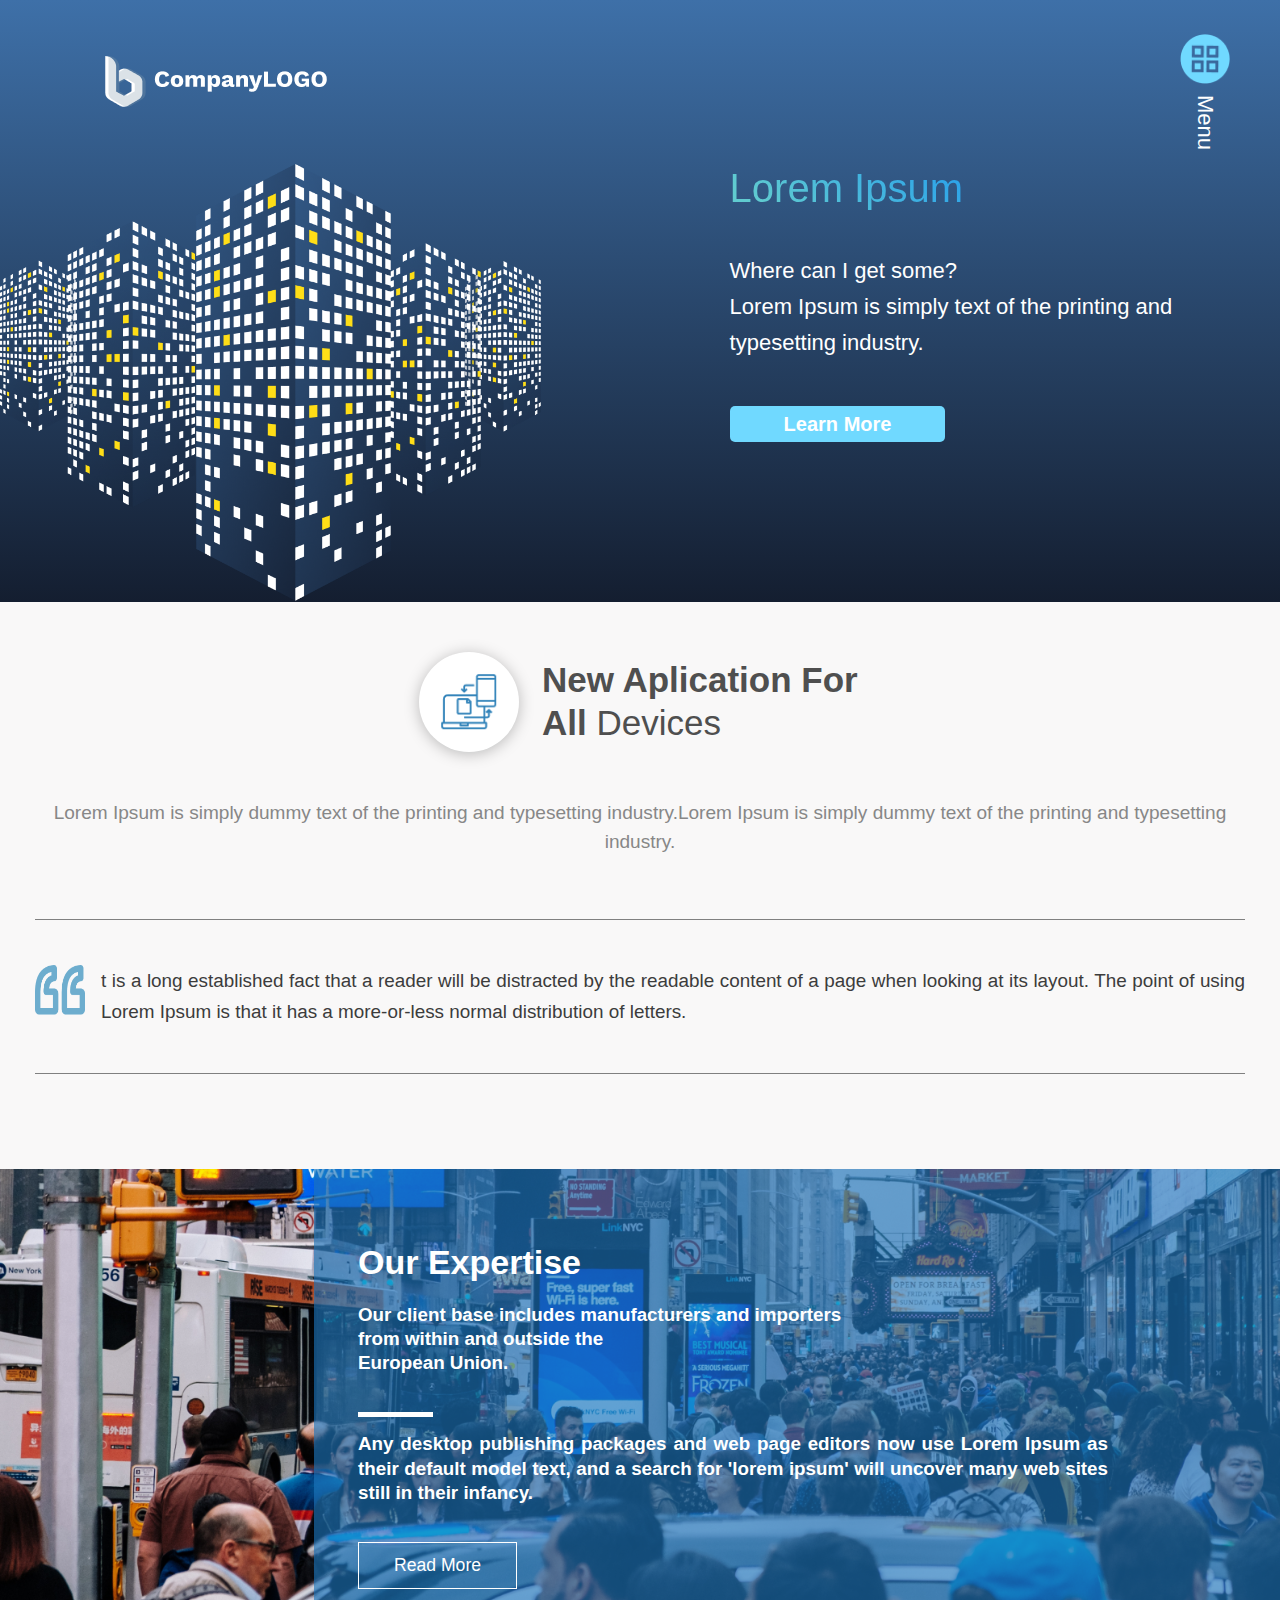
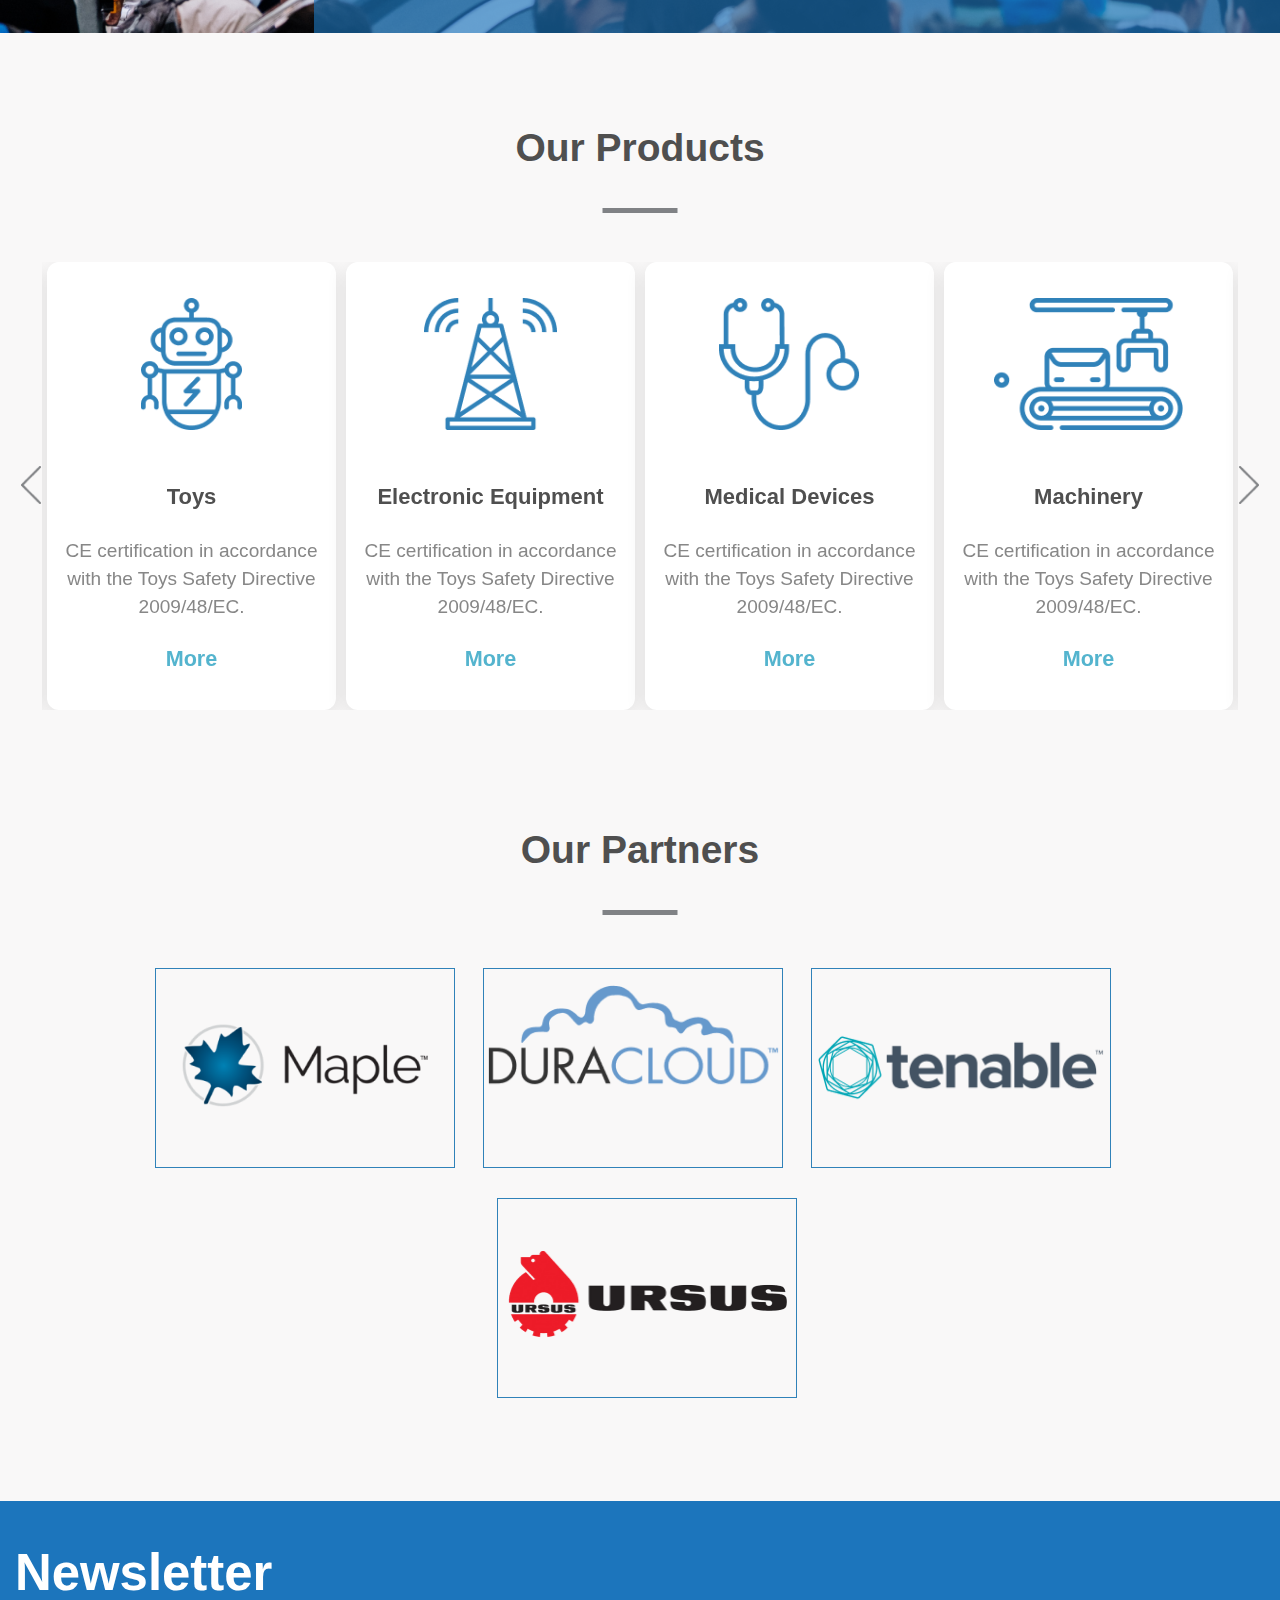
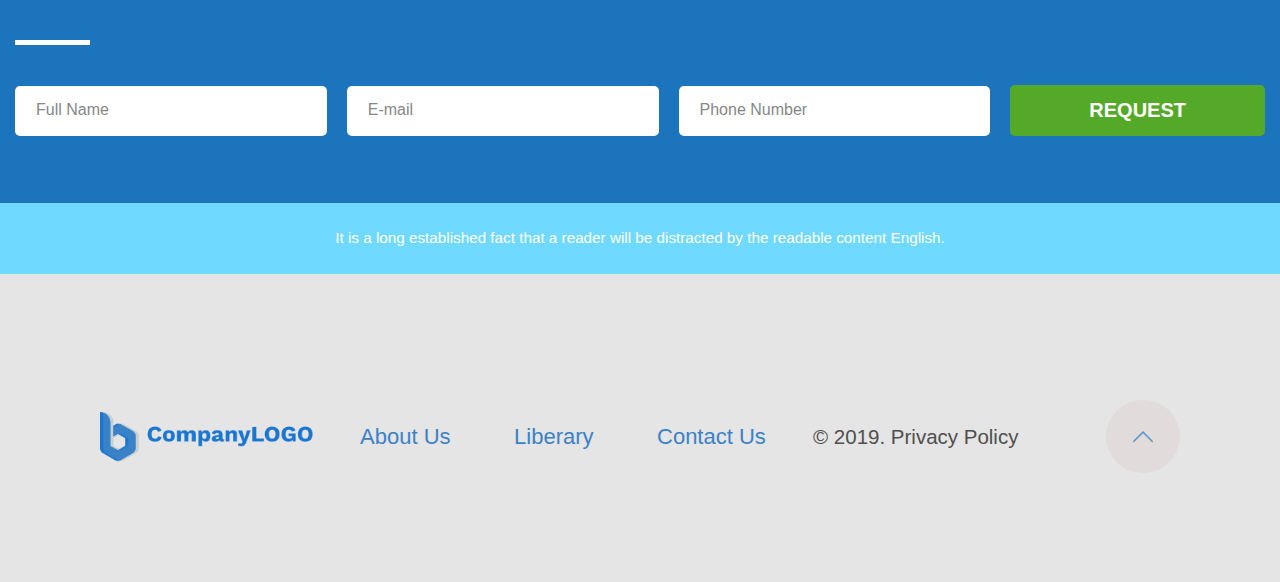
<file: index.html>
<!DOCTYPE html>
<html lang="en">

<head>
    <meta charset="UTF-8">
    <meta name="viewport" content="width=device-width, initial-scale=1.0">
    <link rel="stylesheet" href="css/style.css">
    <title>Website</title>
</head>

<body>
    <div class="wrapper">
        <section class="header" id="top">
            <div class="header__block">
                <div class="header__top">
                    <div class="header__logo">
                        <a href="#" class="header__link">
                            <img src="images/header_logo.png" class="large" alt="logo">
                            <img src="images/header_logo_small.png" class="small" alt="logo">
                        </a>
                    </div>
                    <div class="header__menu">
                        <a href="#" class="menu__btn">
                            <img src="images/menu_btn.png" alt="menu">
                        </a>
                        <p>Menu</p>
                    </div>

                </div>
                <div class="header__main">
                    <div class="header__info">
                        <p class="header__title">Lorem Ipsum</p>
                        <p class="header__text">Where can I get some?</p>
                        <p class="header__text header__text--last">Lorem Ipsum is simply text of the printing and
                            typesetting industry.</p>
                        <a class="header__btn" href="">Learn More</a>
                    </div>
                </div>
            </div>
            <div class="menu__wrap">
                <div class="menu__close">
                    <a href="" class="menu__btn--close">
                        <img src="images/menu_close_btn.png" alt="menu">
                    </a>
                    <p>Close</p>
                </div>
                <div class="menu__content">
                    <nav class="menu">
                        <ul>
                            <li><a href="">About Us</a></li>
                            <li><a href="">Liberary</a></li>
                            <li><a href="">Contact Us</a></li>
                        </ul>
                    </nav>
                    <div class="line"></div>
                    <div class="menu__logo">
                        <a href="#">
                            <img src="images/header_logo.png" alt="logo">
                        </a>
                    </div>
                </div>
            </div>
        </section>

        <section class="app">
            <div class="container">
                <div class="app__block">
                    <div class="app__info">
                        <div class="app__title">
                            <div class="app__img"><img src="images/app.png" alt="app"></div>
                            <p>New Aplication For All <span>Devices</span></p>
                        </div>
                        <p class="app__text">Lorem Ipsum is simply dummy text of the printing and typesetting
                            industry.Lorem Ipsum is simply dummy text of the printing and typesetting industry.</p>
                        <div class="app__quotes">
                            <img src="images/quotes.png" alt="">
                            <p>t is a long established fact that a reader will be distracted by the readable content of
                                a page when looking at its layout. The point of using Lorem Ipsum is that it has a
                                more-or-less normal distribution of letters.</p>
                        </div>
                    </div>
                    <div class="app__phone">
                        <div class="phone__back">
                            <img src="images/phone_back.png" alt="phone">
                            <img src="images/phone_logo.png" class="logo" alt="logo">
                        </div>
                        <div class="phone__front">
                            <img src="images/phone_front.png" alt="phone">
                        </div>
                    </div>
                </div>
            </div>
        </section>

        <section class="expertise">
            <div class="expertise__block">
                <h4 class="expertise__title">Our Expertise</h4>
                <p class="expertise__text ">Our client base includes manufacturers and importers <span>from within
                        and
                        outside the</span>
                    <span>European Union.</span></p>
                <p class="expertise__text expertise__text--line">Any desktop publishing packages and web page
                    editors
                    now use Lorem Ipsum as their default model text, and a search for 'lorem ipsum' will uncover
                    many
                    web sites still in their infancy.</p>
                <a class="expertise__btn" href="">Read More</a>
            </div>
        </section>

        <section class="products">
            <div class="container">
                <div class="products__block">
                    <h3 class="products__title title">Our Products</h3>
                    <div class="slider">
                        <div class="slider__item">
                            <div class="slider__img">
                                <img src="images/products/toys.png" alt="toys">
                            </div>
                            <div class="slider__title">Toys</div>
                            <div class="slider__text">CE certification in accordance with the Toys Safety Directive
                                2009/48/EC.</div>
                            <a href="#" class="slider__link">More</a>
                        </div>
                        <div class="slider__item">
                            <div class="slider__img">
                                <img src="images/products/equipment.png" alt="toys">
                            </div>
                            <div class="slider__title">Electronic Equipment </div>
                            <div class="slider__text">CE certification in accordance with the Toys Safety Directive
                                2009/48/EC.</div>
                            <a href="#" class="slider__link">More</a>
                        </div>
                        <div class="slider__item">
                            <div class="slider__img">
                                <img src="images/products/medical.png" alt="toys">
                            </div>
                            <div class="slider__title">Medical Devices</div>
                            <div class="slider__text">CE certification in accordance with the Toys Safety Directive
                                2009/48/EC.</div>
                            <a href="#" class="slider__link">More</a>
                        </div>
                        <div class="slider__item">
                            <div class="slider__img">
                                <img src="images/products/machinery.png" alt="toys">
                            </div>
                            <div class="slider__title">Machinery </div>
                            <div class="slider__text">CE certification in accordance with the Toys Safety Directive
                                2009/48/EC.</div>
                            <a href="#" class="slider__link">More</a>
                        </div>
                        <div class="slider__item">
                            <div class="slider__img">
                                <img src="images/products/toys.png" alt="toys">
                            </div>
                            <div class="slider__title">Toys</div>
                            <div class="slider__text">CE certification in accordance with the Toys Safety Directive
                                2009/48/EC.</div>
                            <a href="#" class="slider__link">More</a>
                        </div>
                        <div class="slider__item">
                            <div class="slider__img">
                                <img src="images/products/toys.png" alt="toys">
                            </div>
                            <div class="slider__title">Toys</div>
                            <div class="slider__text">CE certification in accordance with the Toys Safety Directive
                                2009/48/EC.</div>
                            <a href="#" class="slider__link">More</a>
                        </div>
                        <div class="slider__item">
                            <div class="slider__img">
                                <img src="images/products/toys.png" alt="toys">
                            </div>
                            <div class="slider__title">Toys</div>
                            <div class="slider__text">CE certification in accordance with the Toys Safety Directive
                                2009/48/EC.</div>
                            <a href="#" class="slider__link">More</a>
                        </div>
                        <div class="slider__item">
                            <div class="slider__img">
                                <img src="images/products/toys.png" alt="toys">
                            </div>
                            <div class="slider__title">Toys</div>
                            <div class="slider__text">CE certification in accordance with the Toys Safety Directive
                                2009/48/EC.</div>
                            <a href="#" class="slider__link">More</a>
                        </div>
                    </div>
                </div>
            </div>
        </section>

        <section class="partners">
            <div class="container">
                <div class="partners__block">
                    <div class="partners__title title">Our Partners</div>
                    <div class="partners__items">
                        <div class="partners__item">
                            <img src="images/partners/Maple_logo_Icon.png" alt="maple">
                        </div>
                        <div class="partners__item partners__item--dura">
                            <img src="images/partners/duracloud_logo_12in.png" alt="dura">
                        </div>
                        <div class="partners__item">
                            <img src="images/partners/TenableLogo.png" alt="tenable">
                        </div>
                        <div class="partners__item">
                            <img src="images/partners/Ursus-logos.png" alt="ursus">
                        </div>
                    </div>
                </div>
            </div>
        </section>

        <section class="newsletter">
            <div class="newsletter__top">
                <div class="container">
                    <div class="newsletter__block">
                        <h3 class="newsletter__title">Newsletter</h3>
                        <form action="">
                            <div class="newsletter__form">
                                <input type="text" name="" id="" placeholder="Full Name">
                                <input type="email" name="" id="" placeholder="E-mail">
                                <input type="number" name="" id="" placeholder="Phone Number">
                                <button type="submit">REQUEST</button>
                            </div>
                        </form>
                    </div>

                </div>
            </div>
            <div class="newsletter__bottom">
                <div class="container">
                    <p>It is a long established fact that a reader will be distracted by the readable content English.</p>
                </div>
            </div>
        </section>
        
        <footer class="footer">
            <div class="footer__block">
                <div class="footer__logo">
                    <img src="images/footer_logo.png" alt="flogo">
                </div>
                <div class="footer__menu">
                    <ul>
                        <li><a href="#">About Us</a></li>
                        <li><a href="#">Liberary</a></li>
                        <li><a href="#">Contact Us</a></li>
                    </ul>
                </div>
                <div class="footer__privacy">
                    <p>© 2019. Privacy Policy</p>
                    <div class="footer__btn">
                        <a href="#top">
                            <img src="images/arrow_top.png" alt="arrow">
                        </a>
                    </div>
                </div>
            </div>
        </footer>
    </div>

    <script src="https://code.jquery.com/jquery-3.5.1.min.js"></script>
    <script src="js/slick.min.js"></script>
    <script src="js/script.js"></script>
</body>

</html>
</file>
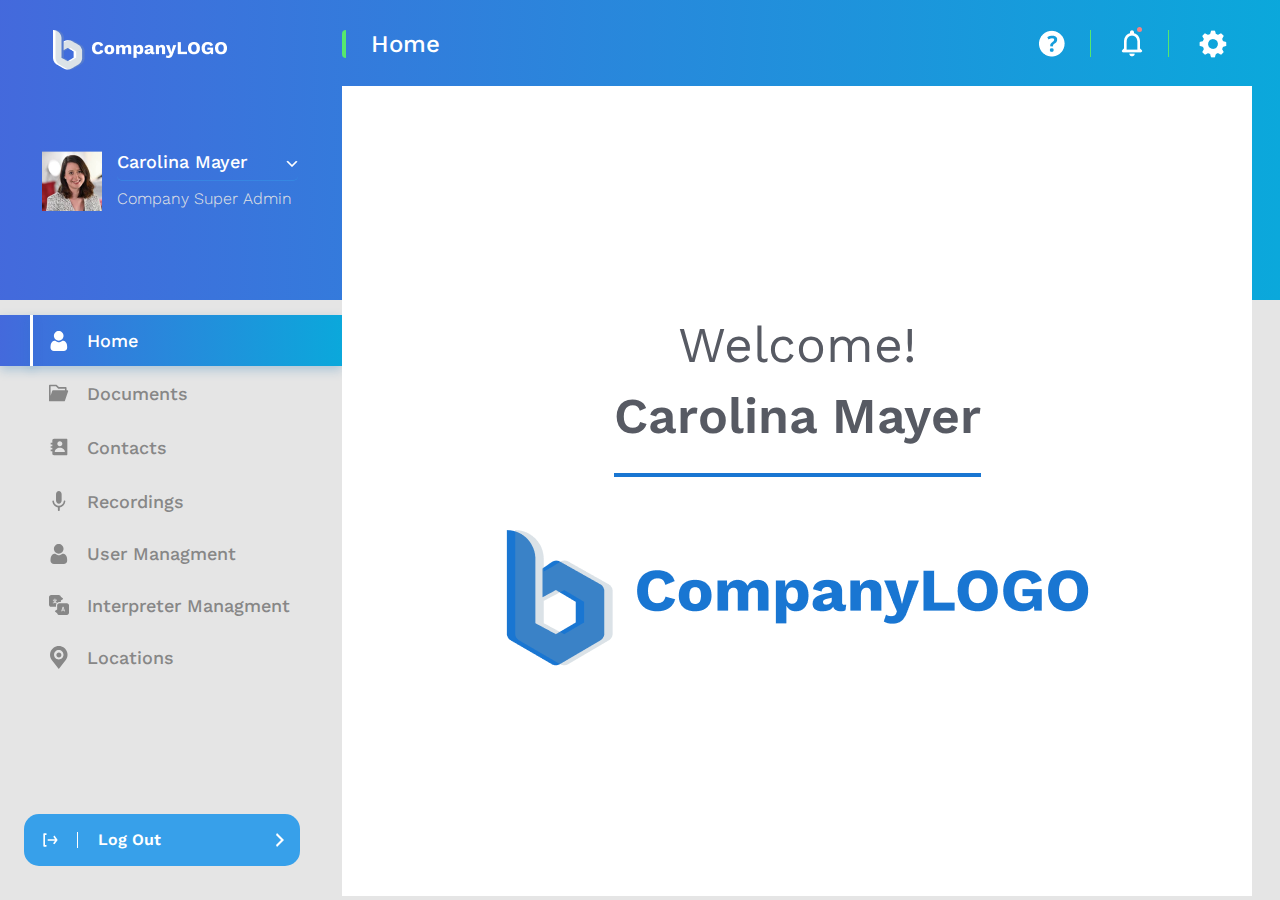
<file: dashboard.html>
<!DOCTYPE html>
<html lang="en">

<head>
    <meta charset="UTF-8">
    <meta name="viewport" content="width=device-width, initial-scale=1.0">
    <link rel="stylesheet" href="css/dashboard.css">
    <title>Dashboard</title>
</head>

<body>
    <div class="wrapper">
        <aside>
            <div class="logo">
                <a href="#" class="logo__link">
                    <img src="images/dashboardImages/logo_mini.png" alt="logo">
                </a>
            </div>
            <div class="user__info">
                <img src="images/dashboardImages/admin.png" alt="">
                <div class="info__item">
                    <div class="info__name">
                        <p>Carolina Mayer</p>
                    </div>
                    <div class="company__name">
                        <p>Company Super Admin</p>
                    </div>
                </div>
            </div>
            <div class="menu">
                <ul>
                    <li class="menu__item menu__item--active">
                        <a href="#">
                            <svg width="17" height="20" viewBox="0 0 17 20" fill="none"
                                xmlns="http://www.w3.org/2000/svg">
                                <path
                                    d="M8.21759 9.63406C9.54114 9.63406 10.6872 9.15936 11.6237 8.22278C12.5601 7.28635 13.0348 6.14057 13.0348 4.81688C13.0348 3.49364 12.5601 2.34771 11.6235 1.41097C10.6869 0.474699 9.54099 0 8.21759 0C6.89389 0 5.74811 0.474699 4.81168 1.41113C3.87524 2.34756 3.40039 3.49349 3.40039 4.81688C3.40039 6.14057 3.87524 7.2865 4.81183 8.22293C5.74841 9.1592 6.89435 9.63406 8.21759 9.63406Z"
                                    fill="#878787" />
                                <path
                                    d="M16.6457 15.379C16.6187 14.9893 16.564 14.5642 16.4836 14.1152C16.4024 13.663 16.2979 13.2354 16.1728 12.8447C16.0435 12.4408 15.8678 12.0419 15.6505 11.6597C15.425 11.2629 15.1601 10.9175 14.8628 10.6332C14.552 10.3358 14.1714 10.0967 13.7314 9.9223C13.2928 9.74881 12.8069 9.66092 12.287 9.66092C12.0828 9.66092 11.8854 9.74469 11.5041 9.99295C11.2694 10.146 10.9949 10.323 10.6885 10.5188C10.4265 10.6857 10.0716 10.8421 9.63318 10.9837C9.20547 11.1221 8.77121 11.1923 8.34259 11.1923C7.91397 11.1923 7.47986 11.1221 7.0517 10.9837C6.61377 10.8422 6.25885 10.6858 5.99716 10.5189C5.69366 10.325 5.41901 10.148 5.18082 9.9928C4.79996 9.74454 4.60236 9.66077 4.39819 9.66077C3.87817 9.66077 3.39233 9.74881 2.95395 9.92245C2.51419 10.0966 2.13348 10.3357 1.82236 10.6334C1.52527 10.9178 1.26022 11.2631 1.035 11.6597C0.817871 12.0419 0.64209 12.4406 0.512695 12.8448C0.387726 13.2356 0.283203 13.663 0.202026 14.1152C0.121613 14.5635 0.0669861 14.9888 0.039978 15.3794C0.0134277 15.7621 0 16.1593 0 16.5605C0 17.6045 0.331879 18.4496 0.986328 19.073C1.63269 19.688 2.48795 20.0001 3.52798 20.0001H13.1581C14.1982 20.0001 15.0531 19.6882 15.6996 19.073C16.3542 18.4501 16.6861 17.6048 16.6861 16.5603C16.6859 16.1573 16.6724 15.7598 16.6457 15.379Z"
                                    fill="#878787" />
                            </svg> Home
                        </a>
                    </li>
                    <li class="menu__item">
                        <a href="#">
                            <svg width="24" height="24" viewBox="0 0 24 24" fill="none"
                                xmlns="http://www.w3.org/2000/svg">
                                <mask id="mask0" mask-type="alpha" maskUnits="userSpaceOnUse" x="0" y="0" width="24"
                                    height="24">
                                    <rect width="24" height="24" fill="#C4C4C4" />
                                </mask>
                                <g mask="url(#mask0)">
                                    <path
                                        d="M22.041 8.66657H21.0827V5.80946C21.0827 5.28348 20.6537 4.85711 20.1244 4.85711H11.8968L9.30259 2.27893C9.12286 2.10031 8.87913 2 8.62498 2H0.958727C0.429484 2 0.000456932 2.42638 0.000456932 2.95235V21.0209C-0.000800817 21.063 0.000501852 21.1048 0.00481413 21.146C0.00683551 21.165 0.00944085 21.1843 0.0125852 21.2031C0.0667583 21.5723 0.311256 21.8236 0.609387 21.9349C0.614014 21.9367 0.61873 21.9384 0.623402 21.9401C0.635081 21.9443 0.646625 21.9486 0.658439 21.9523C0.704931 21.9675 0.753175 21.979 0.802856 21.987C0.802856 21.987 0.806719 21.9876 0.808695 21.9879C0.828954 21.991 0.849482 21.9935 0.870235 21.9954C0.878276 21.9962 0.886271 21.997 0.894312 21.9976C0.900107 21.998 0.905991 21.9981 0.911786 21.9984C0.938109 21.9998 0.964431 22.0003 0.990754 21.9998H18.2079C18.6203 21.9998 18.9865 21.7375 19.117 21.3486L22.9501 9.92017C23.1569 9.30339 22.695 8.66657 22.041 8.66657ZM8.22806 3.90471L10.8223 6.48289C11.002 6.6615 11.2457 6.76181 11.4999 6.76181H19.1662V8.66657H11.979H4.7919C4.3794 8.66657 4.01321 8.92888 3.88277 9.31776L1.917 15.1786V3.90471H8.22806Z"
                                        fill="#878787" />
                                </g>
                            </svg> Documents
                        </a>
                    </li>
                    <li class="menu__item">
                        <a href="#">
                            <svg width="24" height="24" viewBox="0 0 24 24" fill="none"
                                xmlns="http://www.w3.org/2000/svg">
                                <mask id="mask0" mask-type="alpha" maskUnits="userSpaceOnUse" x="0" y="0" width="24"
                                    height="24">
                                    <rect width="24" height="24" fill="#C4C4C4" />
                                </mask>
                                <g mask="url(#mask0)">
                                    <path
                                        d="M21 2H6C5.46957 2 4.96086 2.21071 4.58579 2.58579C4.21071 2.96086 4 3.46957 4 4V7H2V9H4V11H2V13H4V15H2V17H4V20C4 20.5304 4.21071 21.0391 4.58579 21.4142C4.96086 21.7893 5.46957 22 6 22H21C21.2652 22 21.5196 21.8946 21.7071 21.7071C21.8946 21.5196 22 21.2652 22 21V3C22 2.73478 21.8946 2.48043 21.7071 2.29289C21.5196 2.10536 21.2652 2 21 2ZM13 4.999C14.648 4.999 16 6.35 16 7.999C15.9971 8.79385 15.6801 9.55533 15.1182 10.1175C14.5562 10.6796 13.7948 10.9968 13 11C11.353 11 10 9.647 10 7.999C10 6.35 11.353 4.999 13 4.999ZM19 18H7V17.25C7 15.031 9.705 12.75 13 12.75C16.295 12.75 19 15.031 19 17.25V18Z"
                                        fill="#878787" />
                                </g>
                            </svg> Contacts
                        </a>
                    </li>
                    <li class="menu__item">
                        <a href="#">
                            <svg width="24" height="24" viewBox="0 0 24 24" fill="none"
                                xmlns="http://www.w3.org/2000/svg">
                                <mask id="mask0" mask-type="alpha" maskUnits="userSpaceOnUse" x="0" y="0" width="24"
                                    height="24">
                                    <rect width="24" height="24" fill="#C4C4C4" />
                                </mask>
                                <g mask="url(#mask0)">
                                    <path
                                        d="M11.8003 15.1579C13.6666 15.1579 15.1619 13.4653 15.1619 11.3684L15.1731 3.78947C15.1731 1.69263 13.6666 0 11.8003 0C9.93396 0 8.42741 1.69263 8.42741 3.78947V11.3684C8.42741 13.4653 9.93396 15.1579 11.8003 15.1579ZM18.6359 11.3684C18.1637 11.3684 17.7702 11.7474 17.7028 12.2653C17.2868 15.5621 14.6447 17.8105 11.8003 17.8105C8.95583 17.8105 6.31375 15.5747 5.89776 12.2653C5.86313 12.0152 5.75002 11.7874 5.57887 11.6229C5.40772 11.4584 5.18983 11.3681 4.9646 11.3684C4.37998 11.3684 3.93026 11.9495 4.00896 12.5937C4.52613 16.3453 7.33685 19.2884 10.676 19.8568V22.7368C10.676 23.4316 11.1819 24 11.8003 24C12.4186 24 12.9246 23.4316 12.9246 22.7368V19.8568C16.2525 19.3137 19.0744 16.3453 19.5916 12.5937C19.6097 12.4408 19.5985 12.2853 19.5588 12.1376C19.519 11.9899 19.4516 11.8535 19.3611 11.7375C19.2706 11.6215 19.1591 11.5285 19.0341 11.4649C18.909 11.4012 18.7732 11.3683 18.6359 11.3684Z"
                                        fill="#878787" />
                                </g>
                            </svg> Recordings
                        </a>
                    </li>
                    <li class="menu__item">
                        <a href="#">
                            <svg width="17" height="20" viewBox="0 0 17 20" fill="none"
                                xmlns="http://www.w3.org/2000/svg">
                                <path
                                    d="M8.21759 9.63406C9.54114 9.63406 10.6872 9.15936 11.6237 8.22278C12.5601 7.28635 13.0348 6.14057 13.0348 4.81688C13.0348 3.49364 12.5601 2.34771 11.6235 1.41097C10.6869 0.474699 9.54099 0 8.21759 0C6.89389 0 5.74811 0.474699 4.81168 1.41113C3.87524 2.34756 3.40039 3.49349 3.40039 4.81688C3.40039 6.14057 3.87524 7.2865 4.81183 8.22293C5.74841 9.1592 6.89435 9.63406 8.21759 9.63406Z"
                                    fill="#878787" />
                                <path
                                    d="M16.6457 15.379C16.6187 14.9893 16.564 14.5642 16.4836 14.1152C16.4024 13.663 16.2979 13.2354 16.1728 12.8447C16.0435 12.4408 15.8678 12.0419 15.6505 11.6597C15.425 11.2629 15.1601 10.9175 14.8628 10.6332C14.552 10.3358 14.1714 10.0967 13.7314 9.9223C13.2928 9.74881 12.8069 9.66092 12.287 9.66092C12.0828 9.66092 11.8854 9.74469 11.5041 9.99295C11.2694 10.146 10.9949 10.323 10.6885 10.5188C10.4265 10.6857 10.0716 10.8421 9.63318 10.9837C9.20547 11.1221 8.77121 11.1923 8.34259 11.1923C7.91397 11.1923 7.47986 11.1221 7.0517 10.9837C6.61377 10.8422 6.25885 10.6858 5.99716 10.5189C5.69366 10.325 5.41901 10.148 5.18082 9.9928C4.79996 9.74454 4.60236 9.66077 4.39819 9.66077C3.87817 9.66077 3.39233 9.74881 2.95395 9.92245C2.51419 10.0966 2.13348 10.3357 1.82236 10.6334C1.52527 10.9178 1.26022 11.2631 1.035 11.6597C0.817871 12.0419 0.64209 12.4406 0.512695 12.8448C0.387726 13.2356 0.283203 13.663 0.202026 14.1152C0.121613 14.5635 0.0669861 14.9888 0.039978 15.3794C0.0134277 15.7621 0 16.1593 0 16.5605C0 17.6045 0.331879 18.4496 0.986328 19.073C1.63269 19.688 2.48795 20.0001 3.52798 20.0001H13.1581C14.1982 20.0001 15.0531 19.6882 15.6996 19.073C16.3542 18.4501 16.6861 17.6048 16.6861 16.5603C16.6859 16.1573 16.6724 15.7598 16.6457 15.379Z"
                                    fill="#878787" />
                            </svg> User Managment
                        </a>
                    </li>
                    <li class="menu__item">
                        <a href="#">
                            <svg width="22" height="22" viewBox="0 0 22 22" fill="none"
                                xmlns="http://www.w3.org/2000/svg">
                                <path
                                    d="M19.6297 8.97485H11.3455C10.0385 8.97485 8.97522 10.0381 8.97522 11.3451V15.846L6.82885 17.3791C6.6595 17.4999 6.55896 17.6953 6.55896 17.9034C6.55896 18.1117 6.6595 18.3071 6.82885 18.4279L9.00107 19.9794C9.17075 21.1211 10.1575 21.9998 11.3455 21.9998H19.6297C20.9367 21.9998 22 20.9365 22 19.6293V11.3451C22 10.0381 20.9367 8.97485 19.6297 8.97485ZM16.8442 18.0313C16.6923 18.0313 16.575 17.9831 16.5405 17.8519L16.278 16.9336H14.697L14.4348 17.8519C14.4002 17.9831 14.2829 18.0313 14.131 18.0313C13.8893 18.0313 13.5649 17.8796 13.5649 17.6587C13.5649 17.6447 13.5717 17.6172 13.5786 17.5895L14.9111 13.2471C14.9732 13.04 15.2287 12.9431 15.4841 12.9431C15.7465 12.9431 16.0019 13.04 16.064 13.2471L17.3965 17.5895C17.4034 17.6172 17.4103 17.6379 17.4103 17.6587C17.4103 17.8725 17.0859 18.0313 16.8442 18.0313Z"
                                    fill="#878787" />
                                <path d="M14.884 16.2288H16.0854L15.4846 14.1095L14.884 16.2288Z" fill="#878787" />
                                <path
                                    d="M7.68567 11.3448C7.68567 10.4794 7.98829 9.68383 8.49232 9.0566C7.757 9.0566 7.07472 8.82649 6.51228 8.43559C5.94984 8.82666 5.26756 9.0566 4.53208 9.0566C4.33151 9.0566 4.1687 8.8938 4.1687 8.69306C4.1687 8.49232 4.33151 8.32968 4.53208 8.32968C5.04719 8.32968 5.52923 8.18701 5.94195 7.93995C5.44413 7.40269 5.11315 6.70899 5.03309 5.94128H4.53225C4.33151 5.94128 4.1687 5.77864 4.1687 5.5779C4.1687 5.37716 4.33151 5.21436 4.53225 5.21436H6.14907V4.33184C6.14907 4.13094 6.31171 3.9683 6.51245 3.9683C6.71319 3.9683 6.87583 4.13094 6.87583 4.33184V5.21436H8.49265C8.69339 5.21436 8.8562 5.37716 8.8562 5.5779C8.8562 5.77864 8.69339 5.94128 8.49265 5.94128H7.99181C7.91175 6.70899 7.58077 7.40269 7.08295 7.93995C7.4955 8.18735 7.97771 8.32968 8.49265 8.32968C8.6845 8.32968 8.84126 8.47839 8.85486 8.66687C9.5086 8.05861 10.3839 7.6855 11.3451 7.6855H13.0249V6.15377L15.1713 4.6207C15.3405 4.49985 15.441 4.30448 15.441 4.09636C15.441 3.88807 15.3405 3.6927 15.1713 3.57185L12.9991 2.02032C12.8292 0.878655 11.8425 0 10.6545 0H2.37044C1.06328 0 0 1.06328 0 2.37027V10.6546C0 11.9616 1.06328 13.0249 2.37044 13.0249H7.68567V11.3448Z"
                                    fill="#878787" />
                                <path
                                    d="M6.51297 7.48566C6.91075 7.07294 7.18081 6.53702 7.25986 5.94135H5.76624C5.84529 6.53702 6.11552 7.07294 6.51297 7.48566Z"
                                    fill="#878787" />
                            </svg> Interpreter Managment
                        </a>
                    </li>
                    <li class="menu__item">
                        <a href="#">
                            <svg width="18" height="23" viewBox="0 0 18 23" fill="none"
                                xmlns="http://www.w3.org/2000/svg">
                                <path
                                    d="M17.0969 5.97856C16.2867 3.36015 14.1566 1.22946 11.5382 0.419111C8.76687 -0.439347 5.81828 0.0377687 3.56765 1.69611C1.3336 3.34299 0 5.98116 0 8.75302C0 10.6652 0.604918 12.4819 1.74894 14.0064L8.76238 23L15.7758 14.0057C17.4879 11.7229 17.9697 8.79713 17.0969 5.97856ZM8.76238 13.4712C6.16104 13.4712 4.04418 11.3543 4.04418 8.75298C4.04418 6.15164 6.16104 4.03478 8.76238 4.03478C11.3637 4.03478 13.4806 6.15164 13.4806 8.75298C13.4806 11.3543 11.3637 13.4712 8.76238 13.4712Z"
                                    fill="#878787" />
                                <path
                                    d="M8.89258 6.3916C7.51415 6.3916 6.39258 7.50651 6.39258 8.88494C6.39258 10.2634 7.51415 11.3849 8.89258 11.3849C10.271 11.3849 11.3926 10.2634 11.3926 8.88494C11.3926 7.50651 10.271 6.3916 8.89258 6.3916Z"
                                    fill="#878787" />
                            </svg> Locations
                        </a>
                    </li>
                </ul>

                <div class="menu__logout">
                    <a href="#" class="logout__btn">
                        <svg width="24" height="24" viewBox="0 0 24 24" fill="none" xmlns="http://www.w3.org/2000/svg">
                            <path
                                d="M7 6C7.26522 6 7.51957 5.89464 7.70711 5.70711C7.89464 5.51957 8 5.26522 8 5C8 4.73478 7.89464 4.48043 7.70711 4.29289C7.51957 4.10536 7.26522 4 7 4H5C4.73478 4 4.48043 4.10536 4.29289 4.29289C4.10536 4.48043 4 4.73478 4 5V19C4 19.2652 4.10536 19.5196 4.29289 19.7071C4.48043 19.8946 4.73478 20 5 20H7C7.26522 20 7.51957 19.8946 7.70711 19.7071C7.89464 19.5196 8 19.2652 8 19C8 18.7348 7.89464 18.4804 7.70711 18.2929C7.51957 18.1054 7.26522 18 7 18H6V6H7ZM20.82 11.42L18 7.42C17.8471 7.20441 17.615 7.05814 17.3545 7.01317C17.0941 6.9682 16.8264 7.02818 16.61 7.18C16.5018 7.25579 16.4098 7.35224 16.3391 7.46381C16.2684 7.57537 16.2206 7.69982 16.1982 7.82998C16.1759 7.96015 16.1796 8.09344 16.2091 8.22217C16.2386 8.3509 16.2933 8.47252 16.37 8.58L18.09 11H10C9.73478 11 9.48043 11.1054 9.29289 11.2929C9.10536 11.4804 9 11.7348 9 12C9 12.2652 9.10536 12.5196 9.29289 12.7071C9.48043 12.8946 9.73478 13 10 13H18L16.2 15.4C16.1212 15.5051 16.0639 15.6246 16.0313 15.7518C15.9987 15.879 15.9915 16.0114 16.01 16.1414C16.0286 16.2714 16.0726 16.3965 16.1395 16.5095C16.2064 16.6225 16.2949 16.7212 16.4 16.8C16.5731 16.9298 16.7836 17 17 17C17.1552 17 17.3084 16.9639 17.4472 16.8944C17.5861 16.825 17.7069 16.7242 17.8 16.6L20.8 12.6C20.9281 12.4309 20.999 12.2254 21.0026 12.0133C21.0062 11.8011 20.9423 11.5934 20.82 11.42Z"
                                fill="white" />
                        </svg>
                        <span>Log Out</span>
                        <img src="images/dashboardImages/arrow_right.png" alt="">
                    </a>
                </div>
            </div>
        </aside>
        <div class="content">
            <header class="header">
                <ul class="header__breadcrumb">
                    <li>Home</li>
                </ul>
                <ul class="header__icons">
                    <li class="icons__item">
                        <a href=""><img src="images/dashboardImages/question.png" alt=""></a>
                    </li>
                    <li class="icons__item icons__item--notification">
                        <a href=""><img src="images/dashboardImages/notification.png" alt=""></a>
                    </li>
                    <li class="icons__item">
                        <a href=""><img src="images/dashboardImages/settings.png" alt=""></a>
                    </li>
                </ul>
            </header>
            <div class="main">
                <div class="main__dashboard">
                    <div class="main__info">
                        <p class="main__text">Welcome!</p>
                        <p class="main__name">Carolina Mayer</p>
                    </div>
                    <div class="main__logo--big">
                        <img src="images/dashboardImages/logo_big.png" alt="">
                    </div>
                </div>
            </div>
        </div>
    </div>
</body>

</html>
</file>
<file: css/style.css>
@charset "UTF-8";
/*Обнуление*/
/*Чтобы очистить все отступы и границы*/
* {
  padding: 0;
  margin: 0;
  border: 0;
}

*, *:before, *:after {
  -webkit-box-sizing: border-box;
  box-sizing: border-box;
}

/*Убираем линии обводки у некоторых браузеров*/
:focus, :active {
  outline: none;
}

a:focus, a:active {
  outline: none;
}

nav, footer, header, aside {
  display: block;
}

/* Параметры, которые уравнивают поведения шрифтов и элементов для разных браузеров,
в том числе запрещают самовольное увеличение шрифта на айфонах*/
html, body {
  height: 100%;
  width: 100%;
  line-height: 1;
  font-size: 14px;
  -ms-text-size-adjust: 100%;
  -moz-text-size-adjust: 100%;
  -webkit-text-size-adjust: 100%;
}

/*Просим тегов форм наследовать семейство шрифта, потому что эти теги не наследуют*/
input, button, textarea {
  font-family: inherit;
}

input::-ms-clear {
  display: none;
}

button {
  cursor: pointer;
}

button::-moz-focus-inner {
  padding: 0;
  border: 0;
}

a, a:visited {
  text-decoration: none;
}

a:hover {
  text-decoration: none;
}

ul li {
  list-style: none;
}

img {
  vertical-align: top;
}

/*Обнуляем все заголовки*/
h1, h2, h3, h4, h5, h6 {
  font-size: inherit;
  font-weight: 400;
}

/*--------------------*/
.header {
  height: 883px;
  position: relative;
}

.header__block {
  background-image: -webkit-gradient(linear, left top, left bottom, from(#3e70a8), to(#141e30));
  background-image: -webkit-linear-gradient(#3e70a8, #141e30);
  background-image: -o-linear-gradient(#3e70a8, #141e30);
  background-image: linear-gradient(#3e70a8, #141e30);
  padding-top: 30px;
  height: 707px;
  display: -webkit-box;
  display: -ms-flexbox;
  display: -webkit-flex;
  display: flex;
  -webkit-box-orient: vertical;
  -webkit-box-direction: normal;
  -webkit-flex-direction: column;
      -ms-flex-direction: column;
          flex-direction: column;
}

.header__top {
  height: 122px;
  display: -webkit-box;
  display: -ms-flexbox;
  display: -webkit-flex;
  display: flex;
  -webkit-box-pack: justify;
  -webkit-justify-content: space-between;
      -ms-flex-pack: justify;
          justify-content: space-between;
  -webkit-box-align: center;
  -webkit-align-items: center;
      -ms-flex-align: center;
          align-items: center;
  margin-bottom: 30px;
}

.header__logo {
  margin-left: 105px;
}

.header__logo .small {
  display: none;
}

.header__menu {
  width: 50px;
  margin-right: 50px;
}

.header__menu img {
  max-width: 100%;
  margin-bottom: 25px;
}

.header__menu p {
  font-family: "Work Sans", sans-serif;
  font-weight: 400;
  font-size: 22px;
  line-height: 22px;
  text-align: justify;
  color: #ffffff;
  -webkit-transform: rotate(90deg);
      -ms-transform: rotate(90deg);
          transform: rotate(90deg);
}

.header__main {
  height: 660px;
  background-image: url("../images/buildings.png");
  background-position: 0 0;
  background-repeat: no-repeat;
  -webkit-background-size: auto 100%;
          background-size: auto 100%;
  display: -webkit-box;
  display: -ms-flexbox;
  display: -webkit-flex;
  display: flex;
}

.header__info {
  max-width: 660px;
  margin-left: auto;
  margin-right: 148px;
}

.header__title {
  font-family: "Montserrat", sans-serif;
  font-weight: 500;
  font-size: 40px;
  line-height: 49px;
  background: -webkit-linear-gradient(232.4deg, #0081ff 17.62%, #60cbd0 92.67%);
  background: -o-linear-gradient(232.4deg, #0081ff 17.62%, #60cbd0 92.67%);
  background: linear-gradient(217.6deg, #0081ff 17.62%, #60cbd0 92.67%);
  background-clip: text;
  -webkit-background-clip: text;
  -webkit-text-fill-color: transparent;
  color: #0081ff;
  margin-bottom: 40px;
}

.header__text {
  font-family: "Open Sans", sans-serif;
  font-weight: 300;
  font-size: 22px;
  line-height: 36px;
  color: #fff;
}

.header__text--last {
  margin-bottom: 45px;
}

.header__btn {
  padding: 7px 54px;
  font-family: "Work Sans", sans-serif;
  font-weight: 600;
  font-size: 20px;
  line-height: 36px;
  color: #fff;
  background-color: #70d9ff;
  -webkit-border-radius: 5px;
          border-radius: 5px;
}

@media (max-width: 1519.98px) {
  .header {
    height: auto;
  }
  .header__block {
    height: 47vw;
  }
  .header__main {
    height: 40vw;
  }
  .header__info {
    margin-right: 3vw;
    max-width: 40vw;
  }
}

@media (max-width: 991.98px) {
  .header__block {
    height: 640px;
  }
  .header__main {
    height: 480px;
    background-position: 0 200px;
    -webkit-background-size: 100% 100%;
            background-size: 100%;
  }
  .header__info {
    width: 100%;
    padding: 0 30px;
    max-width: unset;
  }
  .header__logo {
    margin-left: 20px;
  }
}

@media (max-width: 575.98px) {
  .header__logo .large {
    display: none;
  }
  .header__logo .small {
    display: block;
  }
  .header__menu {
    margin-right: 20px;
  }
  .header__menu img {
    margin-bottom: 0;
  }
  .header__menu p {
    display: none;
  }
}

.app {
  padding-top: -webkit-calc(0px + 50 * ((100vw - 320px) / 1600));
  padding-top: calc(0px + 50 * ((100vw - 320px) / 1600));
  padding-bottom: -webkit-calc(58px + 62 * ((100vw - 320px) / 1600));
  padding-bottom: calc(58px + 62 * ((100vw - 320px) / 1600));
}

.app__block {
  display: -webkit-box;
  display: -ms-flexbox;
  display: -webkit-flex;
  display: flex;
  -webkit-box-align: center;
  -webkit-align-items: center;
      -ms-flex-align: center;
          align-items: center;
}

.app__info {
  max-width: 44%;
  margin-left: 15%;
}

.app__title {
  display: -webkit-box;
  display: -ms-flexbox;
  display: -webkit-flex;
  display: flex;
  -webkit-box-pack: center;
  -webkit-justify-content: center;
      -ms-flex-pack: center;
          justify-content: center;
  -webkit-box-align: center;
  -webkit-align-items: center;
      -ms-flex-align: center;
          align-items: center;
  margin-bottom: 54px;
}

@media (max-width: 1500px) {
  .app__title {
    margin-bottom: -webkit-calc(20px + 34 * ((100vw - 320px) / 1180));
    margin-bottom: calc(20px + 34 * ((100vw - 320px) / 1180));
  }
}

.app__title p {
  font-family: "Work Sans", sans-serif;
  font-weight: 700;
  color: #4f4f4f;
  width: 355px;
  font-size: 38px;
  line-height: 45px;
}

@media (max-width: 1500px) {
  .app__title p {
    width: -webkit-calc(163px + 192 * ((100vw - 320px) / 1180));
    width: calc(163px + 192 * ((100vw - 320px) / 1180));
  }
}

@media (max-width: 1500px) {
  .app__title p {
    font-size: -webkit-calc(22px + 16 * ((100vw - 320px) / 1180));
    font-size: calc(22px + 16 * ((100vw - 320px) / 1180));
  }
}

@media (max-width: 1500px) {
  .app__title p {
    line-height: -webkit-calc(33px + 12 * ((100vw - 320px) / 1180));
    line-height: calc(33px + 12 * ((100vw - 320px) / 1180));
  }
}

.app__title p span {
  font-weight: normal;
}

.app__img {
  background: #ffffff;
  -webkit-box-shadow: 0px 2px 15px rgba(0, 0, 0, 0.25);
          box-shadow: 0px 2px 15px rgba(0, 0, 0, 0.25);
  -webkit-border-radius: 50%;
          border-radius: 50%;
  position: relative;
  margin-right: 23px;
  width: 103px;
  height: 103px;
}

@media (max-width: 1500px) {
  .app__img {
    width: -webkit-calc(88px + 15 * ((100vw - 320px) / 1180));
    width: calc(88px + 15 * ((100vw - 320px) / 1180));
  }
}

@media (max-width: 1500px) {
  .app__img {
    height: -webkit-calc(88px + 15 * ((100vw - 320px) / 1180));
    height: calc(88px + 15 * ((100vw - 320px) / 1180));
  }
}

.app__img img {
  width: 58px;
  height: 58px;
  position: absolute;
  top: 50%;
  left: 50%;
  -webkit-transform: translate(-50%, -50%);
      -ms-transform: translate(-50%, -50%);
          transform: translate(-50%, -50%);
}

@media (max-width: 1500px) {
  .app__img img {
    width: -webkit-calc(45px + 13 * ((100vw - 320px) / 1180));
    width: calc(45px + 13 * ((100vw - 320px) / 1180));
  }
}

@media (max-width: 1500px) {
  .app__img img {
    height: -webkit-calc(45px + 13 * ((100vw - 320px) / 1180));
    height: calc(45px + 13 * ((100vw - 320px) / 1180));
  }
}

.app__text {
  font-family: "Work Sans", sans-serif;
  font-weight: 400;
  color: #878787;
  font-size: 20px;
  line-height: 28px;
  margin-bottom: 70px;
}

@media (max-width: 1500px) {
  .app__text {
    font-size: -webkit-calc(15px + 5 * ((100vw - 320px) / 1180));
    font-size: calc(15px + 5 * ((100vw - 320px) / 1180));
  }
}

@media (max-width: 1500px) {
  .app__text {
    line-height: -webkit-calc(33px + -5 * ((100vw - 320px) / 1180));
    line-height: calc(33px + -5 * ((100vw - 320px) / 1180));
  }
}

@media (max-width: 1500px) {
  .app__text {
    margin-bottom: -webkit-calc(27px + 43 * ((100vw - 320px) / 1180));
    margin-bottom: calc(27px + 43 * ((100vw - 320px) / 1180));
  }
}

.app__quotes {
  display: -webkit-box;
  display: -ms-flexbox;
  display: -webkit-flex;
  display: flex;
  -webkit-box-pack: start;
  -webkit-justify-content: start;
      -ms-flex-pack: start;
          justify-content: start;
  border-top: 1px solid #808080;
  border-bottom: 1px solid #808080;
  padding-top: 48px;
  padding-bottom: 48px;
}

@media (max-width: 1500px) {
  .app__quotes {
    padding-top: -webkit-calc(32px + 16 * ((100vw - 320px) / 1180));
    padding-top: calc(32px + 16 * ((100vw - 320px) / 1180));
  }
}

@media (max-width: 1500px) {
  .app__quotes {
    padding-bottom: -webkit-calc(32px + 16 * ((100vw - 320px) / 1180));
    padding-bottom: calc(32px + 16 * ((100vw - 320px) / 1180));
  }
}

.app__quotes img {
  width: 50px;
  height: 50px;
  margin-right: 16px;
}

.app__quotes p {
  font-family: "Work Sans", sans-serif;
  font-weight: 400;
  font-size: 20px;
  line-height: 33px;
  text-align: justify;
  color: #3c3c3c;
  font-size: 20px;
  line-height: 33px;
}

@media (max-width: 1500px) {
  .app__quotes p {
    font-size: -webkit-calc(14px + 6 * ((100vw - 320px) / 1180));
    font-size: calc(14px + 6 * ((100vw - 320px) / 1180));
  }
}

@media (max-width: 1500px) {
  .app__quotes p {
    line-height: -webkit-calc(23px + 10 * ((100vw - 320px) / 1180));
    line-height: calc(23px + 10 * ((100vw - 320px) / 1180));
  }
}

.app__phone {
  width: 100%;
  display: -webkit-box;
  display: -webkit-flex;
  display: -ms-flexbox;
  display: flex;
  -webkit-box-orient: horizontal;
  -webkit-box-direction: normal;
  -webkit-flex-flow: row;
      -ms-flex-flow: row;
          flex-flow: row;
  position: relative;
}

.phone__back {
  position: relative;
}

.phone__back .logo {
  position: absolute;
  top: 226px;
  left: 90px;
}

.phone__front {
  position: absolute;
  left: 150px;
  top: -20px;
  z-index: 2;
}

.phone img {
  width: 100%;
  -o-object-fit: contain;
     object-fit: contain;
}

@media (max-width: 1519.98px) {
  .app {
    padding-top: 50px;
  }
  .app__info {
    margin-left: 10%;
    margin: 0 auto;
  }
  .app__phone {
    display: none;
  }
}

@media (max-width: 1299.98px) {
  .app__block {
    -webkit-box-orient: vertical;
    -webkit-box-direction: normal;
    -webkit-flex-flow: column;
        -ms-flex-flow: column;
            flex-flow: column;
  }
  .app__info {
    margin: 0;
    width: 100%;
    max-width: unset;
    padding: 0 20px;
  }
  .app__text {
    text-align: center;
  }
}

@media (max-width: 991.98px) {
  .app {
    padding-top: 30px;
  }
}

.expertise {
  background: url("../images/expertise.png") 0 0 no-repeat;
  -webkit-background-size: cover;
          background-size: cover;
}

.expertise__block {
  max-width: 966px;
  margin-left: auto;
  background: rgba(28, 117, 188, 0.64);
  padding-left: -webkit-calc(20px + 40 * ((100vw - 320px) / 1600));
  padding-left: calc(20px + 40 * ((100vw - 320px) / 1600));
  padding-right: -webkit-calc(20px + 40 * ((100vw - 320px) / 1600));
  padding-right: calc(20px + 40 * ((100vw - 320px) / 1600));
  padding-top: -webkit-calc(20px + 85 * ((100vw - 320px) / 1600));
  padding-top: calc(20px + 85 * ((100vw - 320px) / 1600));
  padding-bottom: -webkit-calc(20px + 40 * ((100vw - 320px) / 1600));
  padding-bottom: calc(20px + 40 * ((100vw - 320px) / 1600));
}

.expertise__title {
  font-family: "Work Sans", sans-serif;
  font-weight: 700;
  line-height: 45px;
  color: #ffffff;
  font-size: -webkit-calc(28px + 10 * ((100vw - 320px) / 1600));
  font-size: calc(28px + 10 * ((100vw - 320px) / 1600));
  margin-bottom: -webkit-calc(10px + 13 * ((100vw - 320px) / 1600));
  margin-bottom: calc(10px + 13 * ((100vw - 320px) / 1600));
}

.expertise__text {
  font-family: "Work Sans", sans-serif;
  font-weight: 600;
  font-size: 22px;
  line-height: 26px;
  text-align: justify;
  color: #ffffff;
  margin-bottom: 41px;
  font-size: -webkit-calc(14px + 8 * ((100vw - 320px) / 1600));
  font-size: calc(14px + 8 * ((100vw - 320px) / 1600));
  margin-bottom: -webkit-calc(30px + 11 * ((100vw - 320px) / 1600));
  margin-bottom: calc(30px + 11 * ((100vw - 320px) / 1600));
  line-height: -webkit-calc(22px + 4 * ((100vw - 320px) / 1600));
  line-height: calc(22px + 4 * ((100vw - 320px) / 1600));
  padding-right: -webkit-calc(20px + 180 * ((100vw - 320px) / 1600));
  padding-right: calc(20px + 180 * ((100vw - 320px) / 1600));
}

.expertise__text span {
  display: block;
}

.expertise__text--line {
  padding-top: 20px;
  position: relative;
  padding-right: -webkit-calc(20px + 180 * ((100vw - 320px) / 1600));
  padding-right: calc(20px + 180 * ((100vw - 320px) / 1600));
}

.expertise__text--line::before {
  content: "";
  background-color: #fff;
  width: 75px;
  height: 5px;
  position: absolute;
  top: 0;
  left: 0;
}

.expertise__btn {
  display: block;
  width: -webkit-max-content;
  width: -moz-max-content;
  width: max-content;
  background-color: transparent;
  border: 1px solid #fff;
  padding: 11px 45px;
  color: #fff;
  font-family: "Work Sans", sans-serif;
  font-weight: 400;
  line-height: 23px;
  padding-left: -webkit-calc(20px + 25 * ((100vw - 320px) / 1600));
  padding-left: calc(20px + 25 * ((100vw - 320px) / 1600));
  padding-right: -webkit-calc(20px + 25 * ((100vw - 320px) / 1600));
  padding-right: calc(20px + 25 * ((100vw - 320px) / 1600));
  font-size: -webkit-calc(14px + 6 * ((100vw - 320px) / 1600));
  font-size: calc(14px + 6 * ((100vw - 320px) / 1600));
}

@media (max-width: 1199.98px) {
  .expertise__block {
    margin: 0;
    width: 100%;
    max-width: unset;
  }
}

@media (max-width: 575.98px) {
  .expertise__text span {
    display: inline;
  }
}

.products {
  padding-top: -webkit-calc(50px + 50 * ((100vw - 320px) / 1600));
  padding-top: calc(50px + 50 * ((100vw - 320px) / 1600));
  padding-bottom: -webkit-calc(50px + 50 * ((100vw - 320px) / 1600));
  padding-bottom: calc(50px + 50 * ((100vw - 320px) / 1600));
}

.products__title {
  padding-bottom: 35px;
  margin-bottom: 55px;
}

@media (max-width: 1500px) {
  .products__title {
    padding-bottom: -webkit-calc(12px + 23 * ((100vw - 320px) / 1180));
    padding-bottom: calc(12px + 23 * ((100vw - 320px) / 1180));
  }
}

@media (max-width: 1500px) {
  .products__title {
    margin-bottom: -webkit-calc(22px + 33 * ((100vw - 320px) / 1180));
    margin-bottom: calc(22px + 33 * ((100vw - 320px) / 1180));
  }
}

.slider {
  position: relative;
  padding: 0 27px;
}

.slider__item {
  margin: 0 5px;
  display: -webkit-box;
  display: -ms-flexbox;
  display: -webkit-flex;
  display: flex;
  -webkit-box-orient: vertical;
  -webkit-box-direction: normal;
  -webkit-flex-direction: column;
      -ms-flex-direction: column;
          flex-direction: column;
  -webkit-box-pack: center;
  -webkit-justify-content: center;
      -ms-flex-pack: center;
          justify-content: center;
  -webkit-box-align: center;
  -webkit-align-items: center;
      -ms-flex-align: center;
          align-items: center;
  -webkit-box-shadow: 0px 5px 20px rgba(0, 0, 0, 0.1);
          box-shadow: 0px 5px 20px rgba(0, 0, 0, 0.1);
  -webkit-border-radius: 12px;
          border-radius: 12px;
  background-color: #fff;
  padding-top: 44px;
  padding-bottom: 44px;
}

@media (max-width: 1500px) {
  .slider__item {
    padding-top: -webkit-calc(0px + 44 * ((100vw - 320px) / 1180));
    padding-top: calc(0px + 44 * ((100vw - 320px) / 1180));
  }
}

@media (max-width: 1500px) {
  .slider__item {
    padding-bottom: -webkit-calc(0px + 44 * ((100vw - 320px) / 1180));
    padding-bottom: calc(0px + 44 * ((100vw - 320px) / 1180));
  }
}

.slider__img {
  margin: 0 auto;
  margin-bottom: 60px;
}

@media (max-width: 1500px) {
  .slider__img {
    margin-bottom: -webkit-calc(30px + 30 * ((100vw - 320px) / 1180));
    margin-bottom: calc(30px + 30 * ((100vw - 320px) / 1180));
  }
}

.slider__img img {
  width: 100%;
  -o-object-fit: contain;
     object-fit: contain;
  height: 140px;
}

@media (max-width: 1500px) {
  .slider__img img {
    height: -webkit-calc(100px + 40 * ((100vw - 320px) / 1180));
    height: calc(100px + 40 * ((100vw - 320px) / 1180));
  }
}

.slider__title {
  font-family: "Work Sans", sans-serif;
  font-weight: 700;
  font-size: 22px;
  line-height: 26px;
  color: #4f4f4f;
  text-align: center;
  margin-bottom: 29px;
}

@media (max-width: 1500px) {
  .slider__title {
    margin-bottom: -webkit-calc(14px + 15 * ((100vw - 320px) / 1180));
    margin-bottom: calc(14px + 15 * ((100vw - 320px) / 1180));
  }
}

.slider__text {
  font-family: "Work Sans", sans-serif;
  font-weight: 400;
  line-height: 28px;
  text-align: center;
  color: #878787;
  -webkit-box-flex: 1;
  -webkit-flex: 1 1 auto;
      -ms-flex: 1 1 auto;
          flex: 1 1 auto;
  font-size: 20px;
  margin-bottom: 24px;
  padding-left: 5px;
  padding-right: 5px;
}

@media (max-width: 1500px) {
  .slider__text {
    font-size: -webkit-calc(15px + 5 * ((100vw - 320px) / 1180));
    font-size: calc(15px + 5 * ((100vw - 320px) / 1180));
  }
}

@media (max-width: 1500px) {
  .slider__text {
    margin-bottom: -webkit-calc(15px + 9 * ((100vw - 320px) / 1180));
    margin-bottom: calc(15px + 9 * ((100vw - 320px) / 1180));
  }
}

@media (max-width: 1500px) {
  .slider__text {
    padding-left: -webkit-calc(30px + -25 * ((100vw - 320px) / 1180));
    padding-left: calc(30px + -25 * ((100vw - 320px) / 1180));
  }
}

@media (max-width: 1500px) {
  .slider__text {
    padding-right: -webkit-calc(30px + -25 * ((100vw - 320px) / 1180));
    padding-right: calc(30px + -25 * ((100vw - 320px) / 1180));
  }
}

.slider__link {
  font-family: "Work Sans", sans-serif;
  font-weight: 700;
  line-height: 31px;
  text-align: justify;
  color: #54b4ce;
  font-size: 22px;
}

@media (max-width: 1500px) {
  .slider__link {
    font-size: -webkit-calc(20px + 2 * ((100vw - 320px) / 1180));
    font-size: calc(20px + 2 * ((100vw - 320px) / 1180));
  }
}

.slider .slick-arrow {
  position: absolute;
  top: 50%;
  z-index: 10;
  font-size: 0;
  height: 40px;
  margin-top: -20px;
  width: 22px;
}

@media (max-width: 1500px) {
  .slider .slick-arrow {
    width: -webkit-calc(15px + 7 * ((100vw - 320px) / 1180));
    width: calc(15px + 7 * ((100vw - 320px) / 1180));
  }
}

.slider .slick-arrow.slick-prev {
  background: url("../images/arrow_left.png") 0 0/100% no-repeat;
  left: 0px;
}

@media (max-width: 1500px) {
  .slider .slick-arrow.slick-prev {
    left: -webkit-calc(30px + -30 * ((100vw - 320px) / 1180));
    left: calc(30px + -30 * ((100vw - 320px) / 1180));
  }
}

.slider .slick-arrow.slick-next {
  background: url("../images/arrow_right.png") 0 0/100% no-repeat;
  right: 0px;
}

@media (max-width: 1500px) {
  .slider .slick-arrow.slick-next {
    right: -webkit-calc(30px + -30 * ((100vw - 320px) / 1180));
    right: calc(30px + -30 * ((100vw - 320px) / 1180));
  }
}

.slick-list {
  overflow: hidden;
}

.slick-track {
  display: -webkit-box;
  display: -webkit-flex;
  display: -ms-flexbox;
  display: flex;
}

.partners {
  padding-top: -webkit-calc(0px + 42 * ((100vw - 320px) / 1600));
  padding-top: calc(0px + 42 * ((100vw - 320px) / 1600));
  padding-bottom: -webkit-calc(40px + 55 * ((100vw - 320px) / 1600));
  padding-bottom: calc(40px + 55 * ((100vw - 320px) / 1600));
}

.partners__title {
  padding-bottom: 35px;
  margin-bottom: 59px;
}

@media (max-width: 1500px) {
  .partners__title {
    padding-bottom: -webkit-calc(12px + 23 * ((100vw - 320px) / 1180));
    padding-bottom: calc(12px + 23 * ((100vw - 320px) / 1180));
  }
}

@media (max-width: 1500px) {
  .partners__title {
    margin-bottom: -webkit-calc(26px + 33 * ((100vw - 320px) / 1180));
    margin-bottom: calc(26px + 33 * ((100vw - 320px) / 1180));
  }
}

.partners__items {
  display: -webkit-box;
  display: -ms-flexbox;
  display: -webkit-flex;
  display: flex;
  -webkit-box-pack: center;
  -webkit-justify-content: center;
      -ms-flex-pack: center;
          justify-content: center;
  -webkit-flex-wrap: wrap;
      -ms-flex-wrap: wrap;
          flex-wrap: wrap;
}

.partners__item {
  max-width: 300px;
  width: 100%;
  height: 200px;
  border: 1px solid #3082B9;
  margin: 0 14px;
  position: relative;
  display: -webkit-box;
  display: -ms-flexbox;
  display: -webkit-flex;
  display: flex;
  -webkit-box-pack: center;
  -webkit-justify-content: center;
      -ms-flex-pack: center;
          justify-content: center;
  margin-bottom: 30px;
}

.partners__item img {
  width: 100%;
  height: 100%;
  -o-object-fit: contain;
     object-fit: contain;
  position: absolute;
  top: 50%;
  left: 50%;
  -webkit-transform: translate(-50%, -50%);
      -ms-transform: translate(-50%, -50%);
          transform: translate(-50%, -50%);
}

.partners__item--dura img {
  padding-bottom: 62px;
}

.partners__item:first-child {
  margin-left: 0;
}

.partners__item:last-child {
  margin-right: 0;
}

@media (max-width: 678px) {
  .partners__item {
    max-width: 220px;
    height: 140px;
  }
  .partners__item--dura img {
    padding-bottom: 40px;
  }
}

.newsletter__top {
  background-color: #1c75bc;
  padding-top: 30px;
}

.newsletter__title {
  font-family: "Noto Sans", sans-serif;
  font-weight: 700;
  color: #fff;
  position: relative;
  font-size: 55px;
  line-height: 90px;
  padding-bottom: 35px;
  margin-bottom: 43px;
}

@media (max-width: 1500px) {
  .newsletter__title {
    font-size: -webkit-calc(33px + 22 * ((100vw - 320px) / 1180));
    font-size: calc(33px + 22 * ((100vw - 320px) / 1180));
  }
}

@media (max-width: 1500px) {
  .newsletter__title {
    line-height: -webkit-calc(53px + 37 * ((100vw - 320px) / 1180));
    line-height: calc(53px + 37 * ((100vw - 320px) / 1180));
  }
}

@media (max-width: 1500px) {
  .newsletter__title {
    padding-bottom: -webkit-calc(15px + 20 * ((100vw - 320px) / 1180));
    padding-bottom: calc(15px + 20 * ((100vw - 320px) / 1180));
  }
}

@media (max-width: 1500px) {
  .newsletter__title {
    margin-bottom: -webkit-calc(28px + 15 * ((100vw - 320px) / 1180));
    margin-bottom: calc(28px + 15 * ((100vw - 320px) / 1180));
  }
}

.newsletter__title::after {
  content: "";
  width: 75px;
  height: 5px;
  background-color: #fff;
  display: block;
  margin: 0 auto;
  position: absolute;
  bottom: 0;
  left: 0;
}

.newsletter__form {
  display: -webkit-box;
  display: -ms-flexbox;
  display: -webkit-flex;
  display: flex;
  -webkit-box-pack: justify;
  -webkit-justify-content: space-between;
      -ms-flex-pack: justify;
          justify-content: space-between;
  -webkit-box-align: center;
  -webkit-align-items: center;
      -ms-flex-align: center;
          align-items: center;
  padding-bottom: 75px;
}

.newsletter__form input::-webkit-outer-spin-button,
.newsletter__form input::-webkit-inner-spin-button {
  -webkit-appearance: none;
  margin: 0;
}

.newsletter__form input[type="number"] {
  -moz-appearance: textfield;
}

@media (max-width: 1500px) {
  .newsletter__form {
    padding-bottom: -webkit-calc(33px + 42 * ((100vw - 320px) / 1180));
    padding-bottom: calc(33px + 42 * ((100vw - 320px) / 1180));
  }
}

.newsletter__form input {
  width: 345px;
  padding: 17px 21px;
  -webkit-border-radius: 5px;
          border-radius: 5px;
  margin-right: 20px;
}

.newsletter__form input::-webkit-input-placeholder {
  font-family: "Work Sans", sans-serif;
  font-weight: 400;
  font-size: 16px;
  color: #878787;
}

.newsletter__form input:-ms-input-placeholder {
  font-family: "Work Sans", sans-serif;
  font-weight: 400;
  font-size: 16px;
  color: #878787;
}

.newsletter__form input::-ms-input-placeholder {
  font-family: "Work Sans", sans-serif;
  font-weight: 400;
  font-size: 16px;
  color: #878787;
}

.newsletter__form input::placeholder {
  font-family: "Work Sans", sans-serif;
  font-weight: 400;
  font-size: 16px;
  color: #878787;
}

.newsletter__form button {
  background-color: #55a928;
  padding: 14px 79px;
  -webkit-border-radius: 5px;
          border-radius: 5px;
  font-family: "Work Sans", sans-serif;
  font-weight: 600;
  font-size: 20px;
  color: #ffffff;
}

.newsletter__bottom {
  background-color: #70d9ff;
  padding-top: 26px;
  padding-bottom: 26px;
}

@media (max-width: 1500px) {
  .newsletter__bottom {
    padding-top: -webkit-calc(10px + 16 * ((100vw - 320px) / 1180));
    padding-top: calc(10px + 16 * ((100vw - 320px) / 1180));
  }
}

@media (max-width: 1500px) {
  .newsletter__bottom {
    padding-bottom: -webkit-calc(10px + 16 * ((100vw - 320px) / 1180));
    padding-bottom: calc(10px + 16 * ((100vw - 320px) / 1180));
  }
}

.newsletter__bottom p {
  font-family: "Work Sans", sans-serif;
  font-weight: 400;
  color: #fff;
  text-align: center;
  font-size: 16px;
  line-height: 26px;
}

@media (max-width: 1500px) {
  .newsletter__bottom p {
    font-size: -webkit-calc(12px + 4 * ((100vw - 320px) / 1180));
    font-size: calc(12px + 4 * ((100vw - 320px) / 1180));
  }
}

@media (max-width: 1500px) {
  .newsletter__bottom p {
    line-height: -webkit-calc(18px + 8 * ((100vw - 320px) / 1180));
    line-height: calc(18px + 8 * ((100vw - 320px) / 1180));
  }
}

@media (max-width: 991.98px) {
  .newsletter__form {
    -webkit-box-orient: vertical;
    -webkit-box-direction: normal;
    -webkit-flex-flow: column;
        -ms-flex-flow: column;
            flex-flow: column;
  }
  .newsletter__form input,
  .newsletter__form button {
    width: 100%;
    margin-right: 0;
    margin-bottom: 10px;
  }
}

.footer {
  background-color: #e5e5e5;
}

.footer__block {
  padding: 126px 100px 109px;
  display: -webkit-box;
  display: -ms-flexbox;
  display: -webkit-flex;
  display: flex;
  -webkit-box-pack: justify;
  -webkit-justify-content: space-between;
      -ms-flex-pack: justify;
          justify-content: space-between;
  -webkit-box-align: center;
  -webkit-align-items: center;
      -ms-flex-align: center;
          align-items: center;
}

.footer__logo img {
  height: 70px;
}

.footer__menu ul li {
  display: inline-block;
  padding: 0 30px;
}

.footer__menu ul li a {
  font-family: "Noto Sans", sans-serif;
  font-weight: 400;
  font-size: 22px;
  line-height: 30px;
  color: #3a82c7;
}

.footer__privacy {
  display: -webkit-box;
  display: -ms-flexbox;
  display: -webkit-flex;
  display: flex;
  -webkit-box-align: center;
  -webkit-align-items: center;
      -ms-flex-align: center;
          align-items: center;
}

.footer__privacy p {
  font-family: "Noto Sans", sans-serif;
  font-weight: 400;
  font-size: 22px;
  line-height: 30px;
  color: #4f4f4f;
  margin-right: 88px;
}

@media (max-width: 1500px) {
  .footer__privacy p {
    font-size: -webkit-calc(14px + 8 * ((100vw - 320px) / 1180));
    font-size: calc(14px + 8 * ((100vw - 320px) / 1180));
  }
}

.footer__btn {
  background-color: #e1dbdb;
  -webkit-border-radius: 50%;
          border-radius: 50%;
  position: relative;
  width: 79px;
  height: 79px;
}

@media (max-width: 1500px) {
  .footer__btn {
    width: -webkit-calc(50px + 29 * ((100vw - 320px) / 1180));
    width: calc(50px + 29 * ((100vw - 320px) / 1180));
  }
}

@media (max-width: 1500px) {
  .footer__btn {
    height: -webkit-calc(50px + 29 * ((100vw - 320px) / 1180));
    height: calc(50px + 29 * ((100vw - 320px) / 1180));
  }
}

.footer__btn img {
  position: absolute;
  top: 50%;
  left: 50%;
  -webkit-transform: translate(-50%, -50%);
      -ms-transform: translate(-50%, -50%);
          transform: translate(-50%, -50%);
}

@media (max-width: 1336px) {
  .footer__logo img {
    height: 50px;
  }
}

@media (max-width: 767.98px) {
  .footer__block {
    padding: 30px 20px;
    -webkit-box-orient: vertical;
    -webkit-box-direction: normal;
    -webkit-flex-direction: column;
        -ms-flex-direction: column;
            flex-direction: column;
  }
  .footer__logo img {
    height: 50px;
  }
  .footer__menu ul {
    margin: 10px 0;
  }
  .footer__menu ul li {
    padding: 0;
    width: 100%;
    text-align: center;
  }
}

.menu__wrap {
  width: 512px;
  background: -webkit-gradient(linear, left bottom, left top, from(#3e70a8), to(#3e70a8));
  background: -webkit-linear-gradient(bottom, #3e70a8, #3e70a8);
  background: -o-linear-gradient(bottom, #3e70a8, #3e70a8);
  background: linear-gradient(0deg, #3e70a8, #3e70a8);
  -webkit-box-shadow: 0px 4px 20px rgba(33, 55, 84, 0.5);
          box-shadow: 0px 4px 20px rgba(33, 55, 84, 0.5);
  position: relative;
  -webkit-transition: 1s ease;
  -o-transition: 1s ease;
  transition: 1s ease;
  position: absolute;
  right: -999px;
  top: 0;
  z-index: 20;
}

.menu__wrap--active {
  right: 0;
}

.menu__close {
  width: 50px;
  height: 50px;
  display: -webkit-box;
  display: -ms-flexbox;
  display: -webkit-flex;
  display: flex;
  -webkit-box-orient: vertical;
  -webkit-box-direction: normal;
  -webkit-flex-direction: column;
      -ms-flex-direction: column;
          flex-direction: column;
  -webkit-box-align: center;
  -webkit-align-items: center;
      -ms-flex-align: center;
          align-items: center;
  position: absolute;
  left: 24px;
  top: 40px;
}

.menu__close img {
  margin-bottom: 4px;
}

.menu__close p {
  font-family: "Work Sans", sans-serif;
  font-weight: 400;
  font-size: 22px;
  line-height: 22px;
  text-align: justify;
  color: #ffffff;
  -webkit-transform: rotate(90deg);
      -ms-transform: rotate(90deg);
          transform: rotate(90deg);
  margin-top: 20px;
}

.menu__content {
  padding-top: 175px;
  padding-bottom: 222px;
  display: -webkit-box;
  display: -ms-flexbox;
  display: -webkit-flex;
  display: flex;
  -webkit-box-orient: vertical;
  -webkit-box-direction: normal;
  -webkit-flex-direction: column;
      -ms-flex-direction: column;
          flex-direction: column;
  -webkit-box-align: center;
  -webkit-align-items: center;
      -ms-flex-align: center;
          align-items: center;
}

.menu__content .menu li {
  padding: 24px 0;
  text-align: center;
}

.menu__content .menu li a {
  font-family: "Work Sans", sans-serif;
  font-weight: 600;
  font-size: 20px;
  line-height: 23px;
  color: #ffffff;
  opacity: 0.8;
}

.line {
  width: 160px;
  height: 1px;
  opacity: 0.5;
  background-color: #fff;
  margin-top: 30px;
  margin-bottom: 69px;
}

@media (max-width: 767.98px) {
  .menu__wrap {
    width: 100%;
    min-height: 100vh;
    height: 100%;
  }
}

html {
  scroll-behavior: smooth;
}

body {
  overflow-x: hidden;
  background-color: #f9f8f8;
}

.wrapper {
  width: 100%;
  min-height: 100%;
  overflow: hidden;
  display: -webkit-box;
  display: -webkit-flex;
  display: -ms-flexbox;
  display: flex;
  -webkit-box-orient: vertical;
  -webkit-box-direction: normal;
  -webkit-flex-direction: column;
      -ms-flex-direction: column;
          flex-direction: column;
  max-width: 1920px;
}

.container {
  max-width: 1350px;
  margin: 0 auto;
  padding: 0 15px;
}

.title {
  font-family: "Noto Sans", sans-serif;
  font-weight: 700;
  line-height: 69px;
  text-align: center;
  color: #4f4f4f;
  position: relative;
  font-size: 42px;
}

@media (max-width: 1500px) {
  .title {
    font-size: -webkit-calc(26px + 16 * ((100vw - 320px) / 1180));
    font-size: calc(26px + 16 * ((100vw - 320px) / 1180));
  }
}

.title::after {
  content: "";
  width: 75px;
  height: 5px;
  background-color: #808285;
  display: block;
  margin: 0 auto;
  position: absolute;
  bottom: 0;
  left: 50%;
  -webkit-transform: translate(-50%);
      -ms-transform: translate(-50%);
          transform: translate(-50%);
}
</file>
<file: css/dashboard.css>
@charset "UTF-8";
@import url("https://fonts.googleapis.com/css2?family=Work+Sans:wght@300;400;500;600&display=swap");
/*Обнуление*/
/*Чтобы очистить все отступы и границы*/
* {
  padding: 0;
  margin: 0;
  border: 0;
}

*, *:before, *:after {
  -webkit-box-sizing: border-box;
  box-sizing: border-box;
}

/*Убираем линии обводки у некоторых браузеров*/
:focus, :active {
  outline: none;
}

a:focus, a:active {
  outline: none;
}

nav, footer, header, aside {
  display: block;
}

/* Параметры, которые уравнивают поведения шрифтов и элементов для разных браузеров,
в том числе запрещают самовольное увеличение шрифта на айфонах*/
html, body {
  height: 100%;
  width: 100%;
  line-height: 1;
  font-size: 14px;
  -ms-text-size-adjust: 100%;
  -moz-text-size-adjust: 100%;
  -webkit-text-size-adjust: 100%;
}

/*Просим тегов форм наследовать семейство шрифта, потому что эти теги не наследуют*/
input, button, textarea {
  font-family: inherit;
}

input::-ms-clear {
  display: none;
}

button {
  cursor: pointer;
}

button::-moz-focus-inner {
  padding: 0;
  border: 0;
}

a, a:visited {
  text-decoration: none;
}

a:hover {
  text-decoration: none;
}

ul li {
  list-style: none;
}

img {
  vertical-align: top;
}

/*Обнуляем все заголовки*/
h1, h2, h3, h4, h5, h6 {
  font-size: inherit;
  font-weight: 400;
}

/*--------------------*/
aside {
  width: 342px;
  z-index: 2;
  padding: 30px 0;
  display: -webkit-box;
  display: -ms-flexbox;
  display: -webkit-flex;
  display: flex;
  -webkit-box-orient: vertical;
  -webkit-box-direction: normal;
  -webkit-flex-direction: column;
      -ms-flex-direction: column;
          flex-direction: column;
  -webkit-box-pack: start;
  -webkit-justify-content: start;
      -ms-flex-pack: start;
          justify-content: start;
}

aside .logo {
  margin-left: 53px;
}

.user__info {
  display: -webkit-box;
  display: -ms-flexbox;
  display: -webkit-flex;
  display: flex;
  -webkit-box-pack: start;
  -webkit-justify-content: start;
      -ms-flex-pack: start;
          justify-content: start;
  margin-top: 80px;
  margin-right: 44px;
  padding-left: 42px;
}

.user__info img {
  margin-right: 15px;
}

.info__item {
  width: 100%;
}

.info__name {
  position: relative;
  font-family: "Work Sans", sans-serif;
  font-weight: 500;
  font-size: 18px;
  line-height: 21px;
  text-transform: capitalize;
  color: #ffffff;
  display: -webkit-box;
  display: -ms-flexbox;
  display: -webkit-flex;
  display: flex;
  -webkit-box-orient: horizontal;
  -webkit-box-direction: normal;
  -webkit-flex-direction: row;
      -ms-flex-direction: row;
          flex-direction: row;
  -webkit-box-pack: justify;
  -webkit-justify-content: space-between;
      -ms-flex-pack: justify;
          justify-content: space-between;
  width: 100%;
  padding-bottom: 8px;
  border-bottom: 1px solid rgba(55, 160, 234, 0.4);
  -webkit-border-radius: 5px;
          border-radius: 5px;
}

.info__name::after {
  content: url("../images/dashboardImages/arrow_down.png");
}

.company__name {
  font-family: "Work Sans", sans-serif;
  font-weight: 300;
  font-size: 16px;
  line-height: 19px;
  text-transform: capitalize;
  color: #e5e5e5;
  margin-top: 8px;
}

.menu {
  height: 100%;
  margin-top: 104px;
  display: -webkit-box;
  display: -ms-flexbox;
  display: -webkit-flex;
  display: flex;
  -webkit-box-orient: vertical;
  -webkit-box-direction: normal;
  -webkit-flex-direction: column;
      -ms-flex-direction: column;
          flex-direction: column;
  -webkit-box-pack: justify;
  -webkit-justify-content: space-between;
      -ms-flex-pack: justify;
          justify-content: space-between;
}

.menu__item {
  position: relative;
  font-family: "Work Sans", sans-serif;
  font-weight: 500;
  font-size: 18px;
  line-height: 21px;
  text-transform: capitalize;
  padding: 15px 0 15px 49px;
}

.menu__item svg {
  width: 20px;
  margin-right: 18px;
}

.menu__item a {
  display: -webkit-box;
  display: -ms-flexbox;
  display: -webkit-flex;
  display: flex;
  -webkit-box-align: center;
  -webkit-align-items: center;
      -ms-flex-align: center;
          align-items: center;
  color: #878787;
}

.menu__item::before {
  position: absolute;
  top: 0;
  left: 30px;
  width: 3px;
  height: 100%;
  background-color: #FFFFFF;
  -webkit-box-shadow: 0px 4px 10px rgba(41, 122, 179, 0.3);
          box-shadow: 0px 4px 10px rgba(41, 122, 179, 0.3);
}

.menu__item:hover {
  background: #EFF4FF;
  -webkit-box-shadow: 0px 0px 10px rgba(67, 107, 220, 0.35);
          box-shadow: 0px 0px 10px rgba(67, 107, 220, 0.35);
}

.menu__item:hover::before {
  content: '';
}

.menu__item--active {
  background: -webkit-linear-gradient(358.61deg, #4568DC -2.02%, #00B4DB 118.83%);
  background: -o-linear-gradient(358.61deg, #4568DC -2.02%, #00B4DB 118.83%);
  background: linear-gradient(91.39deg, #4568DC -2.02%, #00B4DB 118.83%);
  -webkit-box-shadow: 0px 4px 10px rgba(41, 122, 179, 0.3);
          box-shadow: 0px 4px 10px rgba(41, 122, 179, 0.3);
  -webkit-border-radius: 0px;
          border-radius: 0px;
}

.menu__item--active::before {
  content: '';
}

.menu__item--active svg path {
  fill: #FFFFFF;
}

.menu__item--active a {
  color: #FFFFFF;
}

.menu__logout {
  width: 100%;
  padding-left: 24px;
  padding-right: 42px;
}

.logout__btn {
  width: 100%;
  display: -webkit-box;
  display: -webkit-flex;
  display: -ms-flexbox;
  display: flex;
  -webkit-box-align: center;
  -webkit-align-items: center;
      -ms-flex-align: center;
          align-items: center;
  background: #37A0EA;
  color: #FFFFFF;
  -webkit-border-radius: 15px;
          border-radius: 15px;
  font-family: "Work Sans", sans-serif;
  font-weight: 600;
  font-size: 16px;
  padding: 16px;
}

.logout__btn svg {
  height: 20px;
  width: 20px;
  margin-right: 17px;
}

.logout__btn span {
  padding-left: 20px;
  border-left: 1px solid #fff;
}

.logout__btn img {
  margin-left: auto;
}

.header {
  margin-bottom: 28px;
  padding-top: 30px;
  display: -webkit-box;
  display: -ms-flexbox;
  display: -webkit-flex;
  display: flex;
  -webkit-box-pack: justify;
  -webkit-justify-content: space-between;
      -ms-flex-pack: justify;
          justify-content: space-between;
}

.header__breadcrumb {
  padding-left: 25px;
  -webkit-border-radius: 4px;
          border-radius: 4px;
  border-left: 4px solid #56e86d;
}

.header__breadcrumb li {
  display: inline-block;
  font-family: "Work Sans", sans-serif;
  font-weight: 500;
  font-size: 24px;
  line-height: 28px;
  text-transform: capitalize;
  color: #ffffff;
}

.header__icons {
  list-style: none;
}

.icons__item {
  display: inline-block;
  padding: 0 25px;
  border-right: 1px solid #56e86d;
}

.icons__item:last-child {
  border-right: none;
}

.icons__item--notification {
  position: relative;
}

.icons__item--notification::after {
  content: "";
  background-color: #f68383;
  -webkit-border-radius: 50%;
          border-radius: 50%;
  width: 5px;
  height: 5px;
  position: absolute;
  top: -3px;
  right: 26px;
}

.main {
  max-height: 100%;
  min-height: -webkit-calc(100vh - 90px);
  min-height: calc(100vh - 90px);
  background-color: #fff;
  display: -webkit-box;
  display: -ms-flexbox;
  display: -webkit-flex;
  display: flex;
  -webkit-box-align: center;
  -webkit-align-items: center;
      -ms-flex-align: center;
          align-items: center;
}

.main__dashboard {
  width: 100%;
  height: 100%;
  display: -webkit-box;
  display: -ms-flexbox;
  display: -webkit-flex;
  display: flex;
  -webkit-box-orient: vertical;
  -webkit-box-direction: normal;
  -webkit-flex-direction: column;
      -ms-flex-direction: column;
          flex-direction: column;
  -webkit-box-pack: center;
  -webkit-justify-content: center;
      -ms-flex-pack: center;
          justify-content: center;
  -webkit-box-align: center;
  -webkit-align-items: center;
      -ms-flex-align: center;
          align-items: center;
}

.main__info {
  max-width: 422px;
  margin: 0 auto;
  text-align: center;
  border-bottom: 4px solid #1976D2;
  margin-bottom: 53px;
}

.main__text {
  font-family: "Work Sans", sans-serif;
  font-weight: 400;
  font-size: 50px;
  line-height: 59px;
  color: #575A63;
  margin-bottom: 12px;
}

.main__name {
  font-family: "Work Sans", sans-serif;
  font-weight: 600;
  font-size: 50px;
  line-height: 59px;
  color: #575A63;
  margin-bottom: 28px;
}

body {
  background-color: #e5e5e5;
  font-family: "Work Sans", sans-serif;
  font-weight: 400;
}

.wrapper {
  display: -webkit-box;
  display: -ms-flexbox;
  display: -webkit-flex;
  display: flex;
  -webkit-box-orient: horizontal;
  -webkit-box-direction: normal;
  -webkit-flex-direction: row;
      -ms-flex-direction: row;
          flex-direction: row;
  -webkit-box-pack: start;
  -webkit-justify-content: start;
      -ms-flex-pack: start;
          justify-content: start;
  position: relative;
  z-index: 1;
}

.wrapper::before {
  content: "";
  position: absolute;
  top: 0;
  left: 0;
  width: 100%;
  height: 0;
  padding-bottom: 300px;
  background: -webkit-linear-gradient(358.61deg, #4568dc -2.02%, #00b4db 118.83%);
  background: -o-linear-gradient(358.61deg, #4568dc -2.02%, #00b4db 118.83%);
  background: linear-gradient(91.39deg, #4568dc -2.02%, #00b4db 118.83%);
}

.content {
  z-index: 2;
  width: -webkit-calc(100% - 370px);
  width: calc(100% - 370px);
}
</file>
